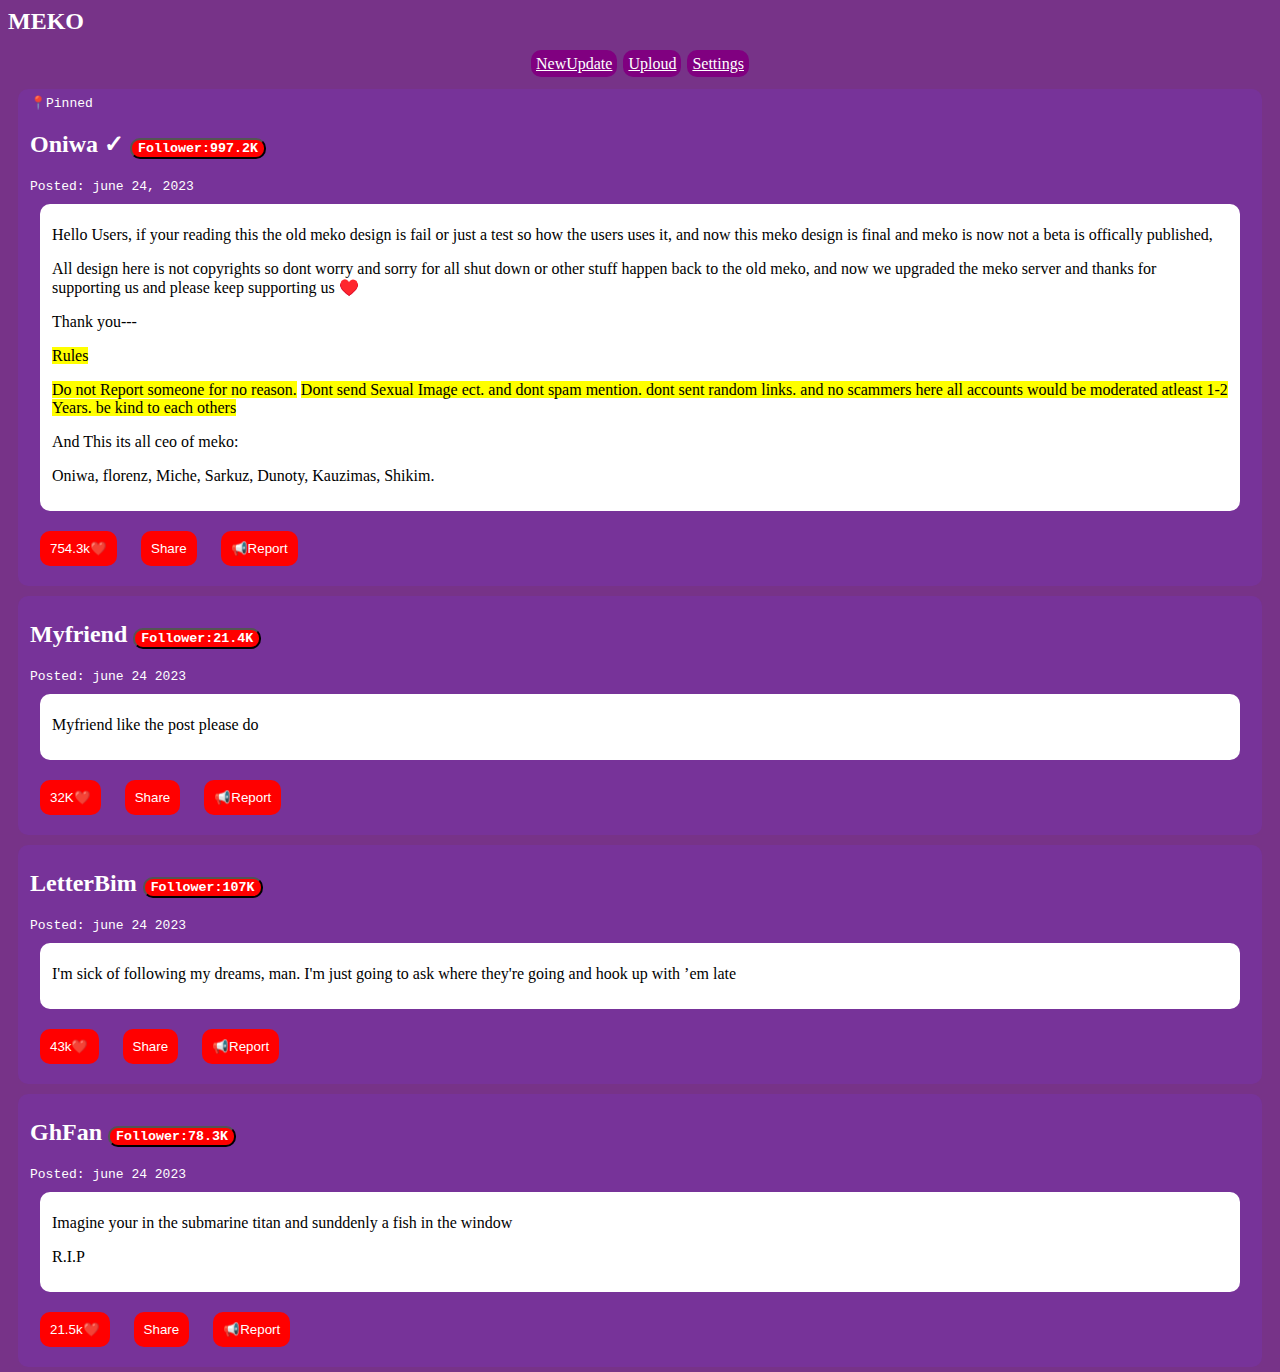
<file: Index.html>
<html>
  <h2 style="color:white;">MEKO</h2>
<p> 
<center>
<a href="">NewUpdate</a>
  <a href="">Uploud</a> 
  <a href="">Settings</a>
  </center>
  </p>
  <figcaption></figcaption>
  

  <kbd></kbd>


  
  

  <fieldset id="MekoObject">
    <kbd>📍Pinned</kbd>
    <h2>Oniwa ✓ 
    <button id="follow"><strong><kbd style="color:;">Follower:997.2K</kbd></strong></h2></button>
    <figcaption></figcaption>
    <kbd>Posted: june 24, 2023</kbd>
    <fieldset id="MekoTextObject">
     <p> Hello Users, if your reading this the old meko design is fail or just a test so how the users uses it, and now this meko design is final and meko is now not a beta is offically published, </p>
     <p>All design here is not copyrights so dont worry and sorry for all shut down or other stuff happen back to the old meko, and now we upgraded the meko server and thanks for supporting us and please keep supporting us ♥️</p>
     <p>Thank you---</p>
     <p>
     <mark>Rules</mark>
    </p>
     <mark>Do not Report someone for no reason.</mark>
     <mark>Dont send Sexual Image ect. and dont spam mention. dont sent random links. and no scammers here all accounts would be moderated atleast 1-2 Years. be kind to each others</mark>
     <p> And This its all ceo of meko:</p>
     <p>Oniwa, florenz, Miche, Sarkuz, Dunoty, Kauzimas, Shikim.</p>
    </fieldset>
<button id="like">754.3k❤️</button>
  <button id="like" onclick="link()">Share</button>
    <button id="like" onclick="san()">📢Report</button>
  </fieldset>
  <fieldset id="MekoObject">
    <h2>Myfriend <button id="follow"><strong><kbd style="color:;">Follower:21.4K</kbd></strong></h2></button>
  
    <kbd>Posted: june 24 2023</kbd>
    <fieldset id="MekoTextObject">
      <p>Myfriend like the post please do</p>
    </fieldset>
    <button id="like">32K❤️</button>  
    <button id="like" onclick="link()">Share</button>
    <button id="like" onclick="san()">📢Report</button>
  </fieldset>
  <fieldset id="MekoObject">
    <h2>LetterBim <button id="follow"><strong><kbd style="color:;">Follower:107K</kbd></strong></h2></button>
    <kbd>Posted: june 24 2023</kbd>
    <fieldset id="MekoTextObject">
      <p>I'm sick of following my dreams, man. I'm just going to ask where they're going and hook up with ’em late</p>
      
    </fieldset>
    
    <button id="like">43k❤️</button>  
    <button id="like" onclick="link()">Share</button>
    <button id="like" onclick="san()">📢Report</button>
  </fieldset>
 <fieldset id="MekoObject">
    <h2>GhFan <button id="follow"><strong><kbd style="color:;">Follower:78.3K</kbd></strong></h2></button>
    <kbd>Posted: june 24 2023</kbd>
    <fieldset id="MekoTextObject">
      <p>Imagine your in the submarine titan and sunddenly a fish in the window</p> <p>R.I.P</p>
      
    </fieldset>
    
    <button id="like">21.5k❤️</button>  
    <button id="like" onclick="link()">Share</button>
    <button id="like" onclick="san()">📢Report</button>
  </fieldset>
  
  
  
<style>
#follow {
  background-color: red;
  border-color: black;
  border-radius: 10px;
  color: white;
}
#follow:hover {
  background-color: gray;
  border-color: black;
  border-radius: 10px;
  color: white;
}
a {
  background-color: purple;
  border-color: black;
  padding: 5px;
  margin: 1px;
  
  border-radius: 10px;
  color: white;
  font: normal;
}
  a:hover {
background-color: gray;
  border-color: black;
  padding: 9px;
  margin: 10px;
  margin-bottom: 10px;
  border-radius: 10px;
  color: white;
  font: normal;
  }  
img {
  width: 300px;
  height: 400px;
}
  body {
    
    background-color: #738;
    
  }
 
   
  }
  h2 {
    color: white;
  }
  kbd {
    margin: 0;
    color: white;
    
  }
  p {
    color: black;
  }
.app__videos::-webkit-scrollbar {
  display: none;
}

.app__videos {
  -ms-overflow-style: none;
  scrollbar-width: none;
}
fieldset {
  margin: 10px;
  color: white;
}
#MekoObject {
  background-color: #739;
  border-color: black;
  border-radius: 10px;
  border: 1px;
}
#MekoTextObject {
  border: 1px;
  background-color: white;
  border-radius: 10px;
}
h3 {
  color: white;
}
#like {
  color: white;
  background-color: red;
  padding: 10px;
  border: 1px;
  border-radius: 10px;
  margin: 10px;
}
#like:hover {
color: white;
  background-color: gray;
  padding: 10px;
  border: 1px;
  border-radius: 10px;
  margin: 10px;
}
#share {
color: white;
  background-color: blue;
  padding: 10px;
  border: 1px;
  border-radius: 10px;
  margin: 10px;
}
#share:hover {
  opacity: 0%;
}
#port {
color: white;
  background-color: maroon;
  padding: 10px;
  border: 1px;
  border-radius: 10px;
  margin: 10px;
}



</style>




<script>
 function san() {
   alert("Please Dont report People for no reason")
   prompt("Feedback to user:")
 }
 alert("📢New Post Uplouded!                                      Its now Uplouded per server")
 function link() {
   prompt("Shared:","Meko://video.DseIYhamFile.53828")
 }
 console.log("Server.Running")
 console.log("User=1id")
 console.log("JaveScript.FileTestCompared.Jar")
 console.warn("FileServerError")
 console.log("Server=8080")
 console.log("String:object=fieldsetmeko:chang-4Text-7")
console.log("String:object=fieldsetmeko:chang-4Text-7")
console.log("String:object=fieldsetmeko:chang-4Text-7")
var http = require('http');

http.createServer(function (req, res) {
  res.writeHead(200, {'Content-Type': 'text/plain'});
  res.end('Hello World!');
}).listen(8080);
console.error("Server Acces is greed")
console.log("Server Refreshing...")
console.warn("User='Id-1'")


</script>
</html>
</file>
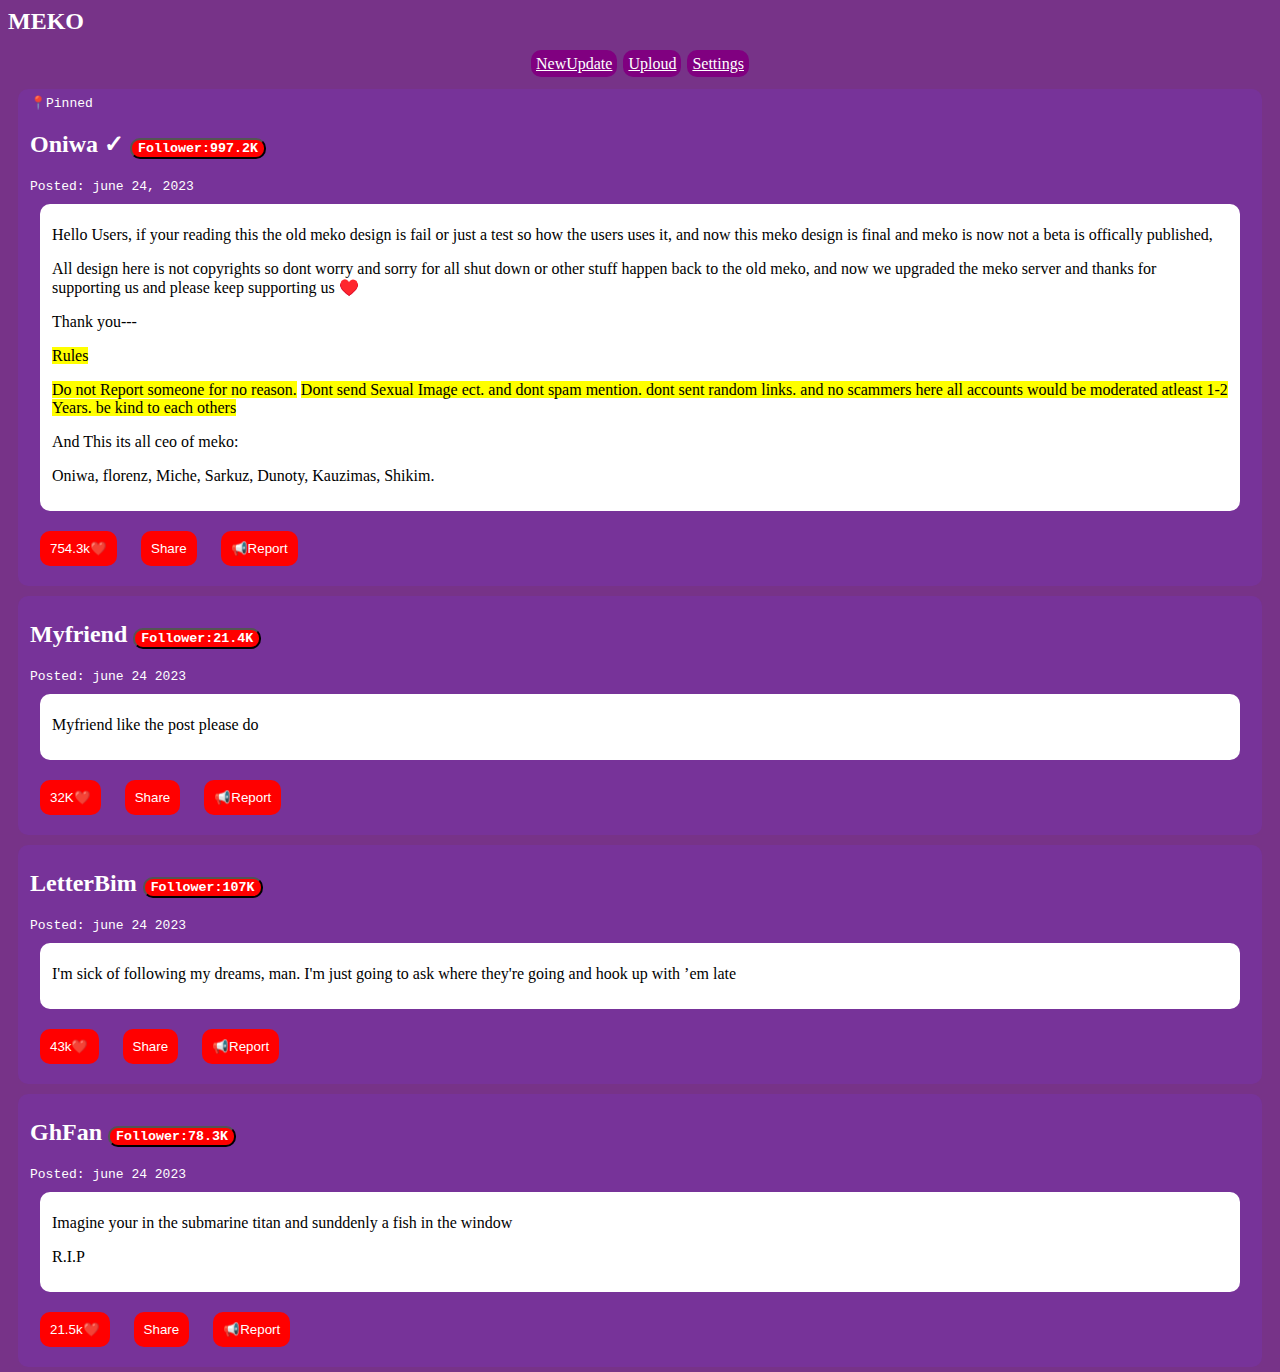
<file: mekoTest.html>
<html>
  <h2 style="color:white;">MEKO</h2>
<p> 
<center>
<a href="">NewUpdate</a>
  <a href="">Uploud</a> 
  <a href="">Settings</a>
  </center>
  </p>
  <figcaption></figcaption>
  

  <kbd></kbd>


  
  

  <fieldset id="MekoObject">
    <kbd>📍Pinned</kbd>
    <h2>Oniwa ✓ 
    <button id="follow"><strong><kbd style="color:;">Follower:997.2K</kbd></strong></h2></button>
    <figcaption></figcaption>
    <kbd>Posted: june 24, 2023</kbd>
    <fieldset id="MekoTextObject">
     <p> Hello Users, if your reading this the old meko design is fail or just a test so how the users uses it, and now this meko design is final and meko is now not a beta is offically published, </p>
     <p>All design here is not copyrights so dont worry and sorry for all shut down or other stuff happen back to the old meko, and now we upgraded the meko server and thanks for supporting us and please keep supporting us ♥️</p>
     <p>Thank you---</p>
     <p>
     <mark>Rules</mark>
    </p>
     <mark>Do not Report someone for no reason.</mark>
     <mark>Dont send Sexual Image ect. and dont spam mention. dont sent random links. and no scammers here all accounts would be moderated atleast 1-2 Years. be kind to each others</mark>
     <p> And This its all ceo of meko:</p>
     <p>Oniwa, florenz, Miche, Sarkuz, Dunoty, Kauzimas, Shikim.</p>
    </fieldset>
<button id="like">754.3k❤️</button>
  <button id="like" onclick="link()">Share</button>
    <button id="like" onclick="san()">📢Report</button>
  </fieldset>
  <fieldset id="MekoObject">
    <h2>Myfriend <button id="follow"><strong><kbd style="color:;">Follower:21.4K</kbd></strong></h2></button>
  
    <kbd>Posted: june 24 2023</kbd>
    <fieldset id="MekoTextObject">
      <p>Myfriend like the post please do</p>
    </fieldset>
    <button id="like">32K❤️</button>  
    <button id="like" onclick="link()">Share</button>
    <button id="like" onclick="san()">📢Report</button>
  </fieldset>
  <fieldset id="MekoObject">
    <h2>LetterBim <button id="follow"><strong><kbd style="color:;">Follower:107K</kbd></strong></h2></button>
    <kbd>Posted: june 24 2023</kbd>
    <fieldset id="MekoTextObject">
      <p>I'm sick of following my dreams, man. I'm just going to ask where they're going and hook up with ’em late</p>
      
    </fieldset>
    
    <button id="like">43k❤️</button>  
    <button id="like" onclick="link()">Share</button>
    <button id="like" onclick="san()">📢Report</button>
  </fieldset>
 <fieldset id="MekoObject">
    <h2>GhFan <button id="follow"><strong><kbd style="color:;">Follower:78.3K</kbd></strong></h2></button>
    <kbd>Posted: june 24 2023</kbd>
    <fieldset id="MekoTextObject">
      <p>Imagine your in the submarine titan and sunddenly a fish in the window</p> <p>R.I.P</p>
      
    </fieldset>
    
    <button id="like">21.5k❤️</button>  
    <button id="like" onclick="link()">Share</button>
    <button id="like" onclick="san()">📢Report</button>
  </fieldset>
  
  
  
<style>
#follow {
  background-color: red;
  border-color: black;
  border-radius: 10px;
  color: white;
}
#follow:hover {
  background-color: gray;
  border-color: black;
  border-radius: 10px;
  color: white;
}
a {
  background-color: purple;
  border-color: black;
  padding: 5px;
  margin: 1px;
  
  border-radius: 10px;
  color: white;
  font: normal;
}
  a:hover {
background-color: gray;
  border-color: black;
  padding: 9px;
  margin: 10px;
  margin-bottom: 10px;
  border-radius: 10px;
  color: white;
  font: normal;
  }  
img {
  width: 300px;
  height: 400px;
}
  body {
    
    background-color: #738;
    
  }
 
   
  }
  h2 {
    color: white;
  }
  kbd {
    margin: 0;
    color: white;
    
  }
  p {
    color: black;
  }
.app__videos::-webkit-scrollbar {
  display: none;
}

.app__videos {
  -ms-overflow-style: none;
  scrollbar-width: none;
}
fieldset {
  margin: 10px;
  color: white;
}
#MekoObject {
  background-color: #739;
  border-color: black;
  border-radius: 10px;
  border: 1px;
}
#MekoTextObject {
  border: 1px;
  background-color: white;
  border-radius: 10px;
}
h3 {
  color: white;
}
#like {
  color: white;
  background-color: red;
  padding: 10px;
  border: 1px;
  border-radius: 10px;
  margin: 10px;
}
#like:hover {
color: white;
  background-color: gray;
  padding: 10px;
  border: 1px;
  border-radius: 10px;
  margin: 10px;
}
#share {
color: white;
  background-color: blue;
  padding: 10px;
  border: 1px;
  border-radius: 10px;
  margin: 10px;
}
#share:hover {
  opacity: 0%;
}
#port {
color: white;
  background-color: maroon;
  padding: 10px;
  border: 1px;
  border-radius: 10px;
  margin: 10px;
}



</style>




<script>
 function san() {
   alert("Please Dont report People for no reason")
   prompt("Feedback to user:")
 }
 alert("📢New Post Uplouded!                                      Its now Uplouded per server")
 function link() {
   prompt("Shared:","Meko://video.DseIYhamFile.53828")
 }
 console.log("Server.Running")
 console.log("User=1id")
 console.log("JaveScript.FileTestCompared.Jar")
 console.warn("FileServerError")
 console.log("Server=8080")
 console.log("String:object=fieldsetmeko:chang-4Text-7")
console.log("String:object=fieldsetmeko:chang-4Text-7")
console.log("String:object=fieldsetmeko:chang-4Text-7")
var http = require('http');

http.createServer(function (req, res) {
  res.writeHead(200, {'Content-Type': 'text/plain'});
  res.end('Hello World!');
}).listen(8080);
console.error("Server Acces is greed")
console.log("Server Refreshing...")
console.warn("User='Id-1'")


</script>
</html>
</file>
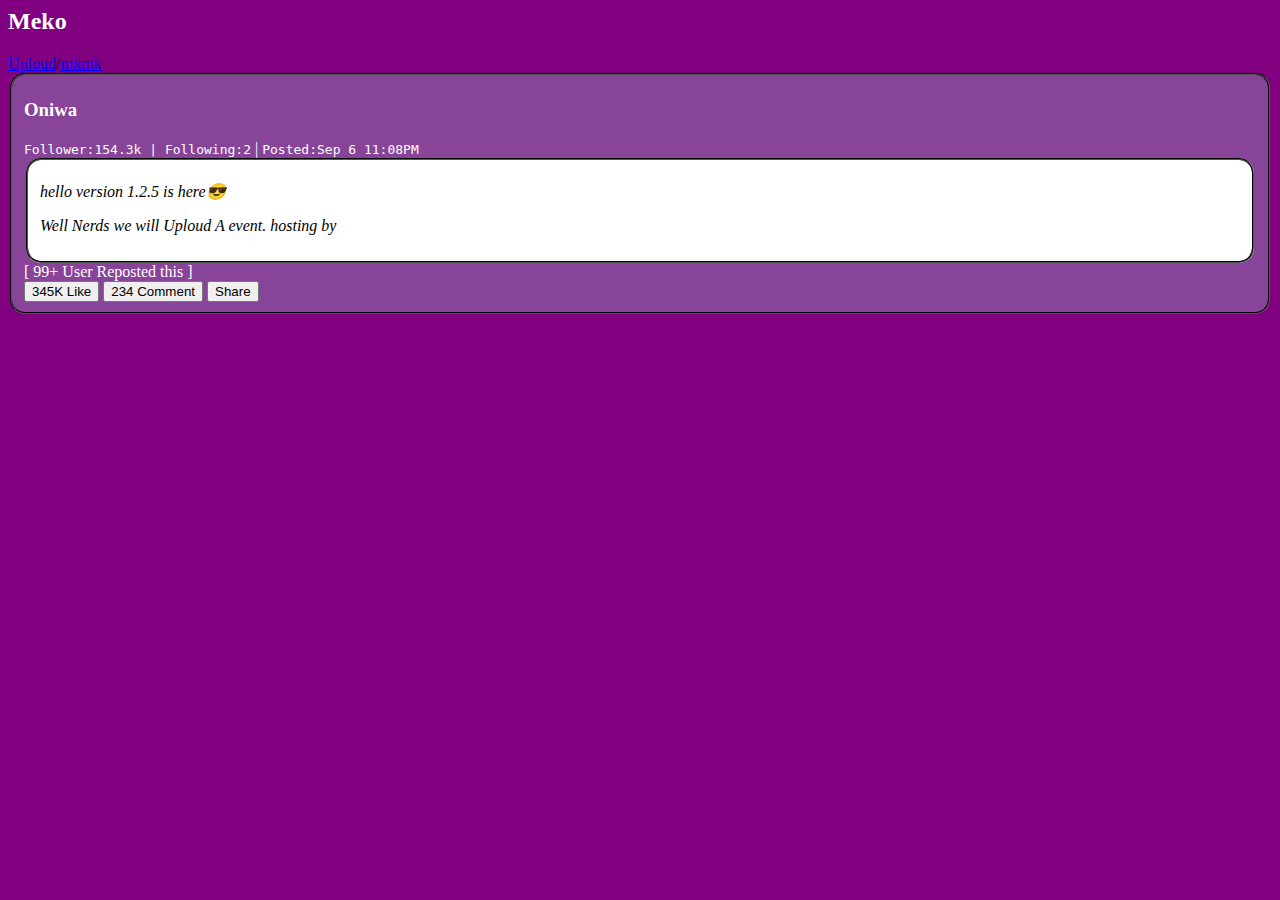
<file: test meko.html>
<html>
  <body>
    <h2>Meko</h2>
    <a href="">Uploud</a>/<a href="">mkmk</a>
    <fieldset id="Mekobox">
      <h3>Oniwa</h3>
        <kbd>Follower:154.3k | Following:2</kbd>  |
<kbd>Posted:Sep 6 11:08PM</kbd>

<fieldset id="Mekotext">


      <p><i>hello version 1.2.5 is here😎</i></p>
      
      <p><i>Well Nerds we will Uploud A event. hosting by <a href=""></a> </i></p>
      
      </fieldset>
      
     <figcaption>[ 99+ User Reposted this ]</figcaption> <button>345K Like</button> <button>234 Comment</button> <button>Share</button>
    </fieldset>
    </body>
</html>
<link rel="stylesheet" href="data.css">
</file>
<file: data.css>
body {
  background-color: Purple;
}
h2 {
  color: white;
}
#Mekobox {
  border-color: black;
border-radius: 15px;
background-color: #849;
color: white;
}
#Mekotext {
  border-color: black;
border-radius: 15px;
background-color: white;
color: black;
}
a {
  color: blue;
}
</file>
